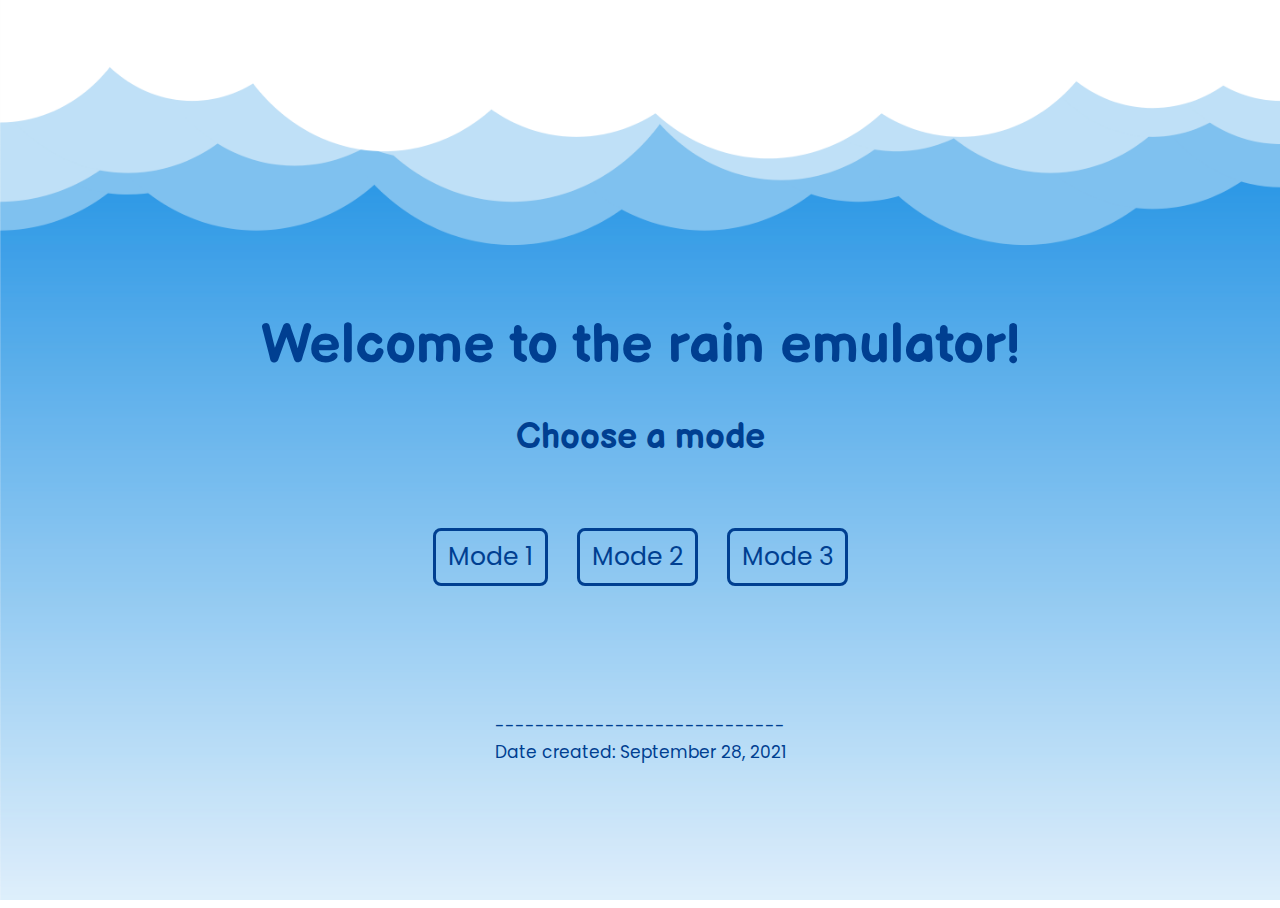
<file: index.html>
<!DOCTYPE html>
<html lang="en">

<head>
  <meta charset="utf-8" />
     <meta name="viewport" content="width=device-width, initial-scale=1" />

     <link rel="stylesheet" type="text/css" href="style.css">
  <link rel="preconnect" href="https://fonts.googleapis.com">
  <link rel="preconnect" href="https://fonts.gstatic.com" crossorigin>
  <link href="https://fonts.googleapis.com/css2?family=Balsamiq+Sans:wght@700&display=swap" rel="stylesheet">

  <link rel="preconnect" href="https://fonts.googleapis.com">
  <link rel="preconnect" href="https://fonts.gstatic.com" crossorigin>
  <link href="https://fonts.googleapis.com/css2?family=Poppins:wght@500&display=swap" rel="stylesheet">


  <title>Emulation | Home</title>

</head>


<body>

  <header>
    <div class="title-container">
      <h1 id="title">
        Welcome to the rain emulator!
      </h1>

      <h2 id="subtitle">Choose a mode</h2>
    </div>
  </header>

  <div class="buttonClass">

    <a target="_self" href="https://thao-nguyen-design.github.io/project-1-emulation/mode1/"><button id="mode1">Mode 1</button></a>
          <a target="_self" href="https://thao-nguyen-design.github.io/project-1-emulation/mode2/"><button id="mode2">Mode 2</button></a>
          <a target="_self" href="https://thao-nguyen-design.github.io/project-1-emulation/mode3/"><button id="mode3">Mode 3</button></a>
</div>


   <footer>
     <p id="text">
       -----------------------------
       <br />
       Date created: September 28, 2021
     </p>
   </footer>

</body>

</html>
</file>
<file: style.css>
html{
  margin: 0;
      height: 100%;
}
  body {
    min-height: 100vh;
  /* margin: 0; */
  /* width: 100%;
   height: 1000px; */
   background-image: url('https://thao-nguyen-design.github.io/project-1-emulation/background.png');
   background-repeat: no-repeat;
   background-size: 100% 100%;
   /* border: 1px solid red; */

}


header {
  margin: 0;
  padding-top: 18%;
  /* background-image: url('https://thao-nguyen-design.github.io/project-1-emulation/background.png');
  background-repeat: no-repeat;
  background-size: 100% 100%; */
  /* background-color: #79B791; */
}


footer {
  color: #2E2E3A;
  margin: 10% auto;
  text-align: center;
  width: 100%;
}

.title-container {
  padding: 40px;
  margin: auto;
  text-align: center;
  width: 75%;
}

.text-container {
  padding: 40px;
  margin: auto;
  text-align: center;
  width: 75%;
}


#title {
  font-size: 55px;
  color: #003F91;
font-family: 'Balsamiq Sans', cursive;
  /* margin-top: 0px; */
  /* margin-bottom: 35px; */
}

#subtitle{
  font-size: 35px;
  color: #003F91;
  font-family: 'Balsamiq Sans', cursive;
}

#text {
  font-size: 17px;
  color: #003F91
;
font-family: 'Poppins', sans-serif;
  /* margin-top: 0px; */
  /* margin-bottom: 35px; */
}

.buttonClass {
  width:100%;
margin:auto;
  text-align: center;
  display: inline-block;
}

#mode1{
  border: 3px solid #003F91
;
  background-color: transparent;
  color: #003F91
;
  border-radius: 8px;
  padding: 7px 12px;
  font-size: 25px;
font-family: 'Poppins', sans-serif;
  margin-right: 25px;
  cursor: pointer;
}

#mode1:hover {
  color: white;
  background-color: #003F91
;

}

#mode2{
  border: 3px solid #003F91
;
  background-color: transparent;
  color: #003F91
;
  border-radius: 8px;
  padding: 7px 12px;
  font-size: 25px;
font-family: 'Poppins', sans-serif;
  margin-right: 25px;
  cursor: pointer;
}

#mode2:hover {
  color: white;
  background-color: #003F91
;
}

#mode3{
  border: 3px solid #003F91
;
  background-color: transparent;
  color: #003F91
;
  border-radius: 8px;
  padding: 7px 12px;
  font-size: 25px;
font-family: 'Poppins', sans-serif;
  /* margin-left: 25px; */
  cursor: pointer;
}

#mode3:hover {
  color: white;
  background-color: #003F91;
}
</file>
